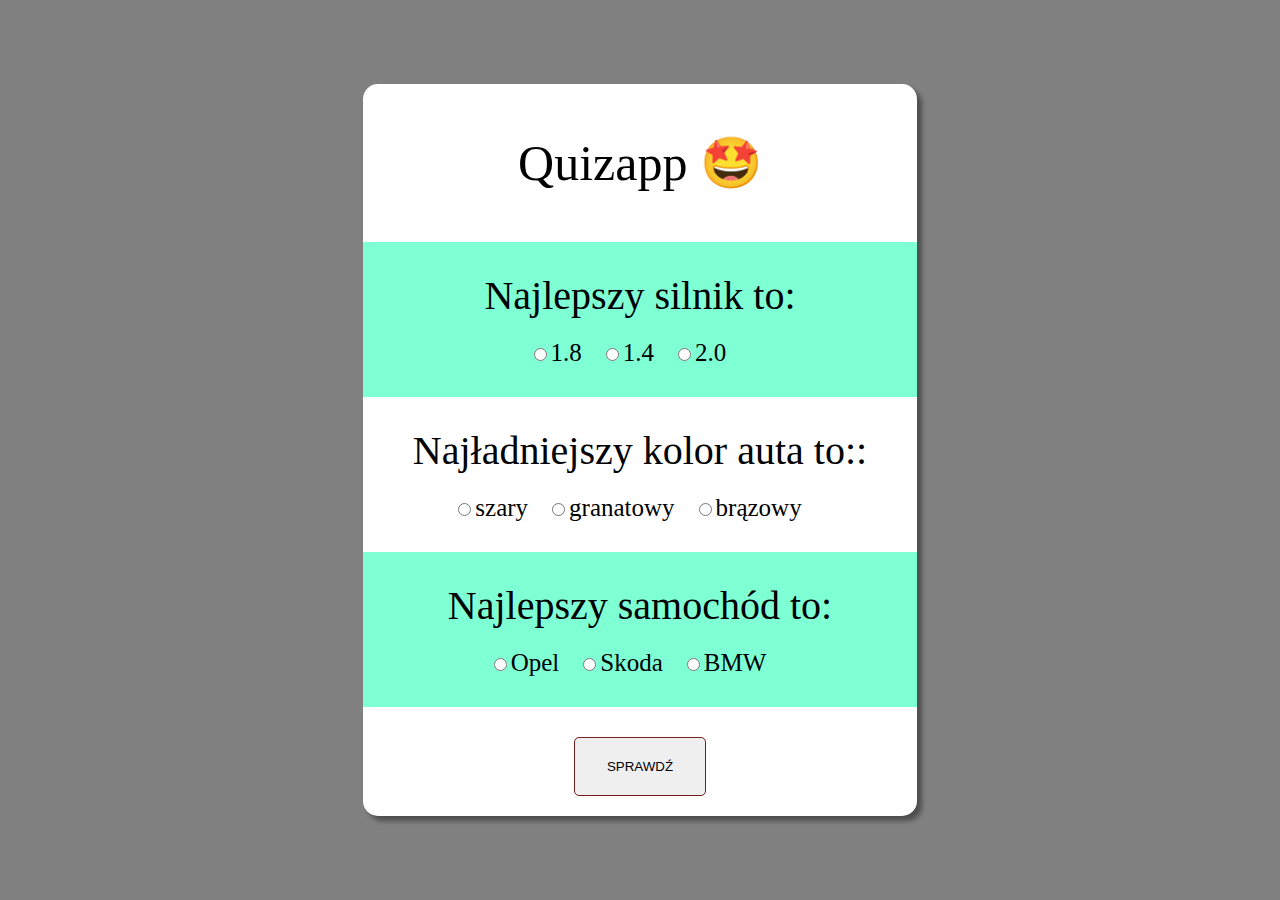
<file: index.html>
<!DOCTYPE html>
<html lang="en">
<head>
    <meta charset="UTF-8">
    <meta http-equiv="X-UA-Compatible" content="IE=edge">
    <meta name="viewport" content="width=device-width, initial-scale=1.0">
    <title>Document</title>
    <link rel="stylesheet" href="./style.css">
</head>
<body>

    <form class="quiz-box">
        <h1>Quizapp 🤩</h1>
        <div class="answer-box">
            <h3 class="question">Najlepszy silnik to:</h3>
            <input type="radio" name="question-1" id="answer-1" class="answer" value="false">
            <label for="answer-1">1.8</label>
            
            <input type="radio" name="question-1" id="answer-2" class="answer" value="true">
            <label for="answer-2">1.4</label>
            
            <input type="radio" name="question-1" id="answer-3" class="answer" value="false">
            <label for="answer-3">2.0</label>
        </div>

        <div class="answer-box">
            <h3 class="question">Najładniejszy kolor auta to::</h3>
            <input type="radio" name="question-2" id="answer-4" class="answer" value="true">
            <label for="answer-4">szary</label>
            
            <input type="radio" name="question-2" id="answer-5" class="answer" value="false">
            <label for="answer-5">granatowy</label>
            
            <input type="radio" name="question-2" id="answer-6" class="answer" value="false">
            <label for="answer-6">brązowy</label>
        </div>
        
        <div class="answer-box">
            <h3 class="question">Najlepszy samochód to:</h3>
            <input type="radio" name="question-3" id="answer-7" class="answer" value="false">
            <label for="answer-7">Opel</label>
            
            <input type="radio" name="question-3" id="answer-8" class="answer" value="true">
            <label for="answer-8">Skoda</label>
            
            <input type="radio" name="question-3" id="answer-9" class="answer" value="false">
            <label for="answer-9">BMW</label>

        </div>

        <button type="submit">Sprawdź</button>
    </form>
    
    <div class="modal">
        <p>123</p>
        <button class="close-modal">X</button>
    </div>


    <script src="./script.js"></script>
</body>
</html>
</file>
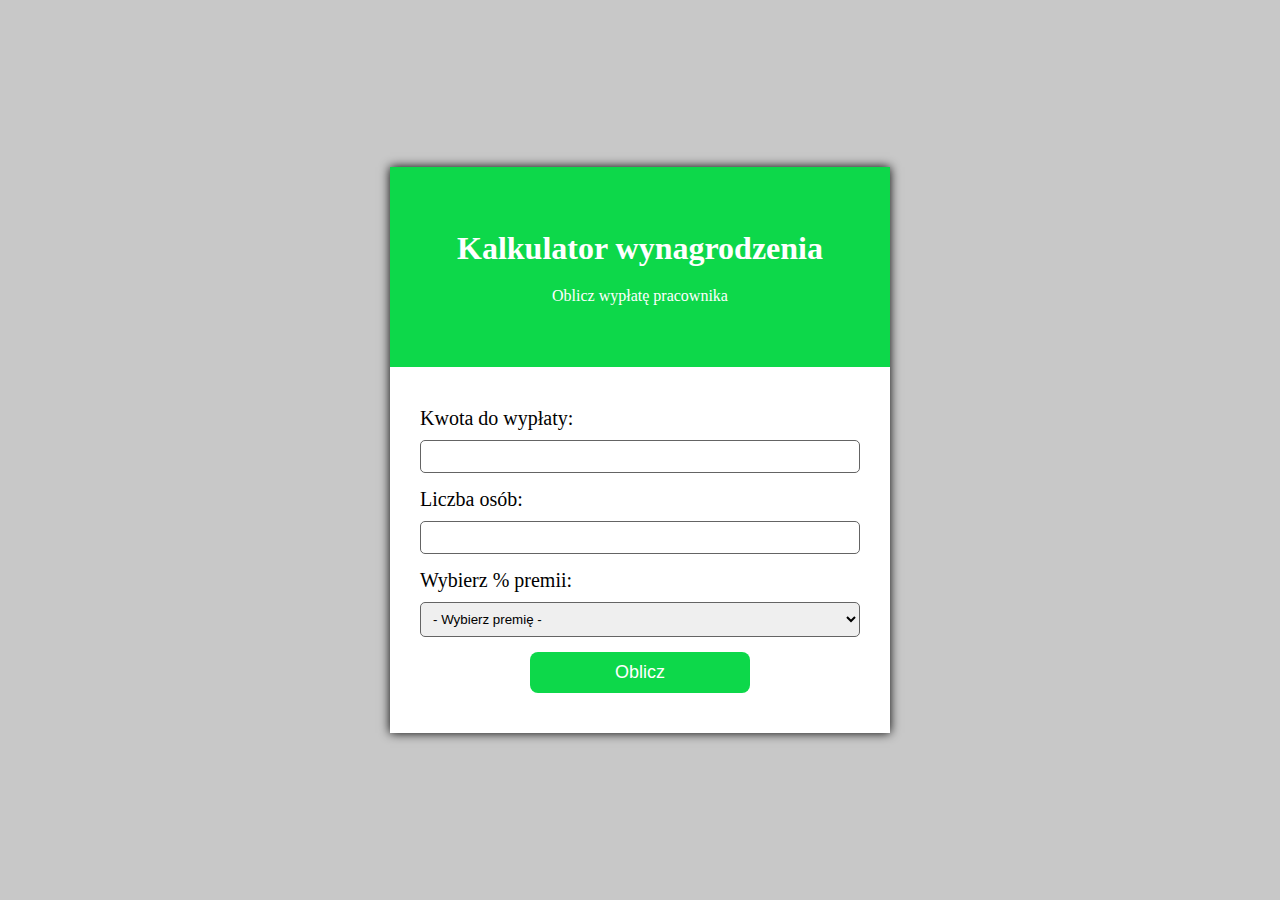
<file: kalkulator wynagrodzenia/index.html>
<!DOCTYPE html>
<html lang="en">

<head>
    <meta charset="UTF-8">
    <meta http-equiv="X-UA-Compatible" content="IE=edge">
    <meta name="viewport" content="width=device-width, initial-scale=1.0">
    <title>Document</title>
    <link rel="stylesheet" href="./style.css">
</head>

<body>

    <div class="wrapper">

        <div class="top">
            <h1>Kalkulator wynagrodzenia</h1>
            <p>Oblicz wypłatę pracownika</p>
        </div>
        <div class="bottom">
            <label for="price">Kwota do wypłaty:</label>
            <input type="number" id="price">

            <label for="people">Liczba osób:</label>
            <input type="number" id="people">

            <label for="extra">Wybierz % premii:</label>
            <select  id="extra">
                <option value="0" disabled selected>- Wybierz premię -</option>
                <option value="0.05">5%</option>
                <option value="0.1">10%</option>
                <option value="0.2">20%</option>
            </select>

                <button class="count">Oblicz</button>
                <p class="error"></p>
                <p class="cost-info">Do wypłaty po <span class="cost"></span>zł</p>
        </div>

    </div>



    <script src="./script.js"></script>

</body>

</html>
</file>
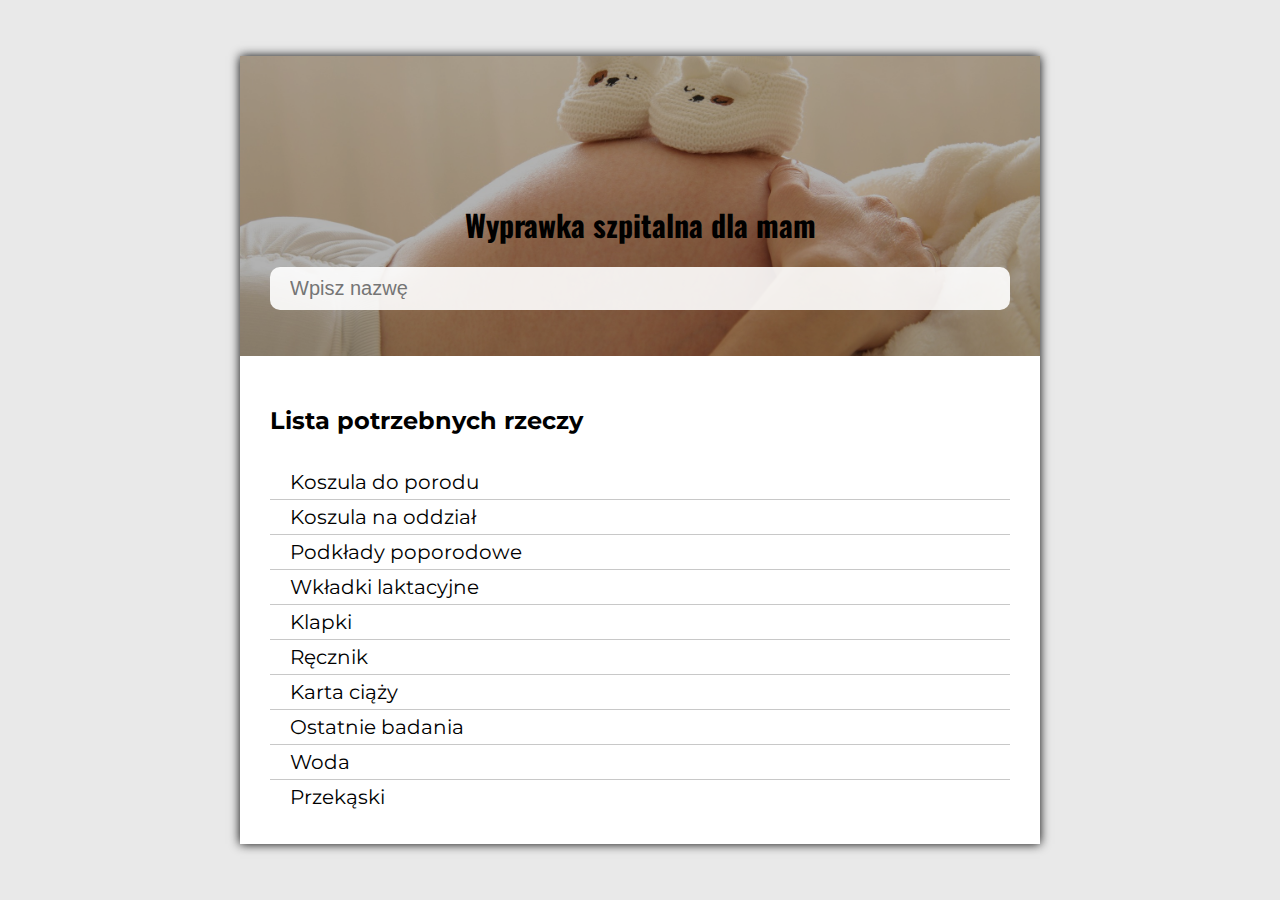
<file: wyszukiwarka/index.html>
<!DOCTYPE html>
<html lang="en">

<head>
    <meta charset="UTF-8">
    <meta http-equiv="X-UA-Compatible" content="IE=edge">
    <meta name="viewport" content="width=device-width, initial-scale=1.0">
    <title>Document</title>
    <link rel="stylesheet" href="./style.css">
    <link rel="preconnect" href="https://fonts.googleapis.com">
    <link rel="preconnect" href="https://fonts.gstatic.com" crossorigin>
    <link
        href="https://fonts.googleapis.com/css2?family=Montserrat:wght@300;400;700&family=Oswald:wght@300;500;700&display=swap"
        rel="stylesheet">
</head>

<body>
    <div class="wrapper">
        <div class="header">
            <div class="shadow"></div>
            <h1>Wyprawka szpitalna dla mam</h1>
            <input type="text" class="search" placeholder="Wpisz nazwę ">
        </div>
        <div class="need-list">
            <h2>Lista potrzebnych rzeczy</h2>
            <ul>
                <li>Koszula do porodu</li>
                <li>Koszula na oddział</li>
                <li>Podkłady poporodowe</li>
                <li>Wkładki laktacyjne</li>
                <li>Klapki</li>
                <li>Ręcznik</li>
                <li>Karta ciąży</li>
                <li>Ostatnie badania</li>
                <li>Woda</li>
                <li>Przekąski</li>
            </ul>
        </div>
    </div>



    <script src="./script.js"></script>

</body>

</html>
</file>
<file: style.css>
*{
    box-sizing: border-box;
    margin: 0;
    padding: 0;
}
body{
    display: flex;
    justify-content: center;
    align-items: center;
    flex-direction: column;
    height: 100vh;
    background-color: gray;
}
.quiz-box{
    background-color: #fff;
    text-align: center;
    border-radius: 15px;
    box-shadow: 5px 5px 5px rgba(0, 0, 0, .4);
    padding: 20px 0;
}
h1{
    margin-top: 30px;
    margin-bottom: 50px;
    font-size: 50px;
    font-weight: 300;
}
.answer-box{
    padding: 30px 50px;
}
.answer-box:nth-child(even){
    background-color: aquamarine;
}
h3.question{
    margin-bottom: 20px;
    font-size: 40px;
    font-weight: 300;
}
.answer{
    cursor: pointer;
}
label{
    padding-right: 20px;
    font-size: 25px;
    cursor: pointer;
}
button{
    display: block;
    margin: 30px auto 0;
    padding: 21px 32px;
    text-transform: uppercase;
    border: 1px solid rgb(117, 30, 30);
    border-radius: 5px;
    cursor: pointer;
    transition: background-color .3s;
}
button:hover{
    background-color: gray;
}
.modal{
    display: none;
    justify-content: center;
    align-items: center;
    position: absolute;
    padding: 20px;
    width: 600px;
    height: 300px;
    font-size: 24px;
    border-radius: 5px;
    border: 2px solid #ddd;
    background-color: wheat;
}

.modal-active{
    display: flex;
}
.close-modal{
    position: absolute;
    top: 0;
    right: 30px;
}

.correct{
    color: forestgreen;
}
.incorrect{
    color: tomato;
}
</file>
<file: kalkulator wynagrodzenia/style.css>
* {
	box-sizing: border-box;
	margin: 0;
	padding: 0;
}
body {
	display: flex;
	justify-content: center;
	align-items: center;
	min-height: 100vh;
	font-family: Georgia, 'Times New Roman', Times, sans-serif;
	background-color: rgb(200, 200, 200);
}

.wrapper {
	width: 500px;
	background-color: #fff;
	box-shadow: 0 0 10px #000;
}
.top {
	display: flex;
	justify-content: center;
	align-items: center;
	flex-direction: column;
	height: 200px;
	/* text-transform: uppercase; */
	background-color: rgb(13, 216, 74);
	color: #fff;
}
.top p {
	margin-top: 20px;
}
.bottom {
	padding: 40px 30px;
}
label {
	display: block;
	margin-bottom: 10px;
	font-size: 20px;
}
input,
select {
	width: 100%;
	padding: 8px;
	margin-bottom: 15px;
	border-radius: 5px;
	border: 1px solid rgb(100, 100, 100);
}
.count {
	display: block;
	margin: auto;
    padding: 10px;
    font-size: 18px;
    width: 50%;
    border-radius: 8px;
    background-color: rgb(13, 216, 74);
    border: none;
    color: #fff;
    cursor: pointer;
    transition: background-color .3s;
}
.count:hover{
    background-color: rgb(8, 99, 35);
}

.cost-info{
    display: none;
    margin-top: 20px;
    font-size: 20px;
}
.cost{
    font-weight: bold;
}
.error{
    font-size: 18px;
    color: tomato;
    text-align: center;
}
</file>
<file: wyszukiwarka/style.css>
* {
    box-sizing: border-box;
    margin: 0;
    padding: 0;
}

body {
	display: flex;
    justify-content: center;
    align-items: center;
    min-height: 100vh;
    font-family: 'Montserrat', sans-serif;
    background-color: rgb(233, 233, 233);
}

.wrapper{
    width: 800px;
    background-color: #fff;
    box-shadow: 0 0 10px #000;
}
.header{
    display: flex;
    justify-content: center;
    align-items: center;
    flex-direction: column;
    position: relative;
    height: 300px;
    padding: 20px 30px;
    font-family: 'Oswald', sans-serif;;
    background-image: url(./img/pregnant-g554189e26_1920.jpg);
    background-size: cover;
    background-position: center;
    z-index: 0;
}
.shadow{
    position: absolute;
    width: 100%;
    height: 100%;
    background-color: rgba(0, 0, 0, .3);
    z-index: -1;
}

h1{
    margin-top: 100px;
    margin-bottom: 10px;
    font-size: 30px;
}
.search{
    padding: 10px 20px;
    margin-top: 10px;
    width: 100%;
    font-size: 20px;
    border: none;
    border-radius: 10px;
    background-color: rgba(255, 255,255, .90);
}

.need-list{
    padding: 20px 30px;
}
h2{
    padding: 30px 0;
}
ul{
    list-style: none;
    padding-bottom: 10px;
    font-size: 20px;
}

li{
    padding: 5px 20px;
    border-bottom: 1px solid rgb(200, 200, 200);
}
li:last-child{
    padding: 5px 20px;
    border-bottom: 0;
}
</file>
